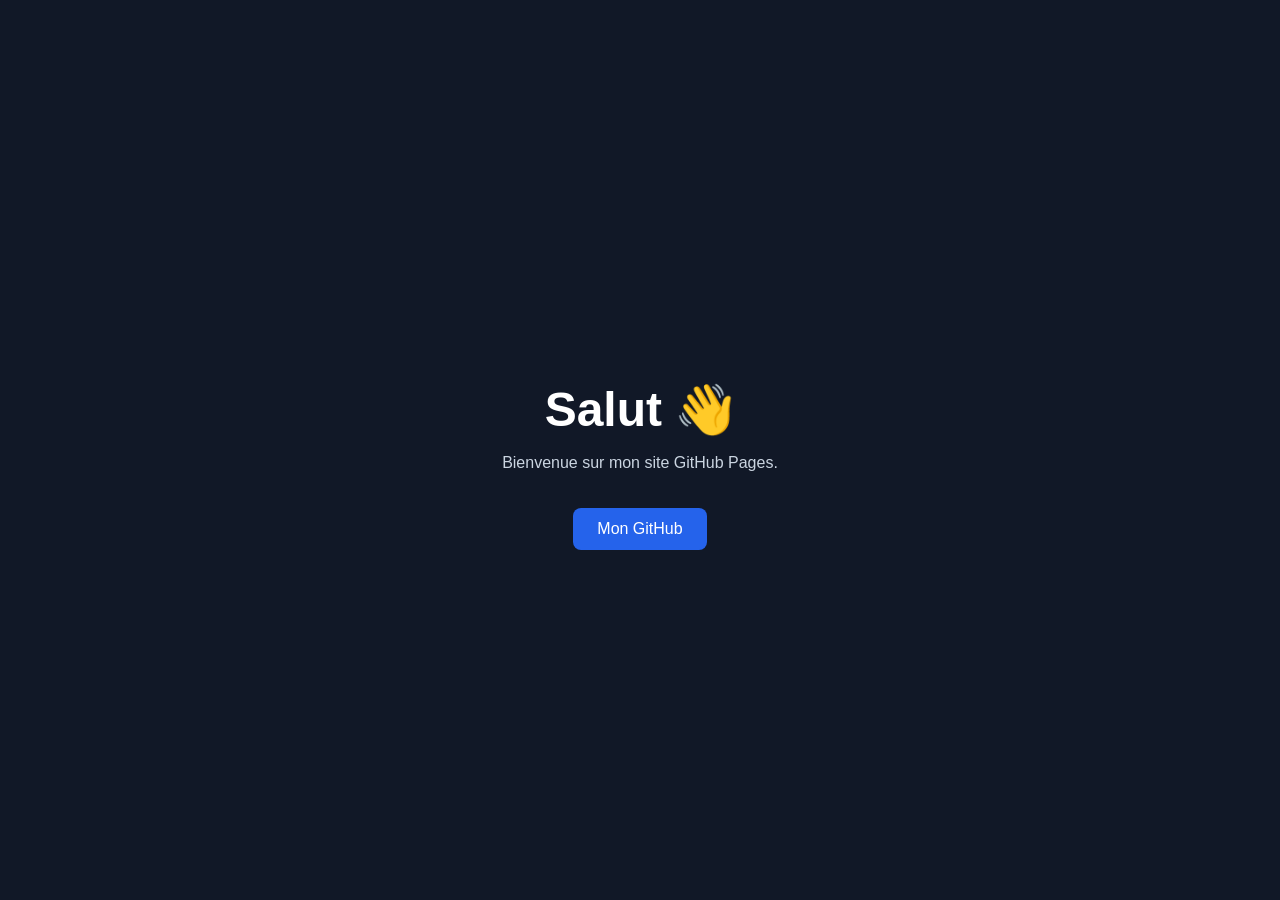
<file: Index.html>
<!DOCTYPE html>
<html lang="fr">
<head>
    <meta charset="UTF-8">
    <meta name="viewport" content="width=device-width, initial-scale=1.0">
    <title>Mon Portfolio</title>

    <style>
        body {
            margin: 0;
            font-family: Arial, sans-serif;
            background: #111827;
            color: white;
            display: flex;
            justify-content: center;
            align-items: center;
            height: 100vh;
            text-align: center;
        }

        h1 {
            font-size: 3rem;
            margin-bottom: .5rem;
        }

        p {
            color: #cbd5e1;
        }

        a {
            display: inline-block;
            margin-top: 20px;
            padding: 12px 24px;
            background: #2563eb;
            color: white;
            text-decoration: none;
            border-radius: 8px;
        }

        a:hover {
            background: #1d4ed8;
        }
    </style>
</head>
<body>

    <div>
        <h1>Salut 👋</h1>
        <p>Bienvenue sur mon site GitHub Pages.</p>
        <a href="https://github.com/TON_PSEUDO">Mon GitHub</a>
    </div>

</body>
</html>
</file>
